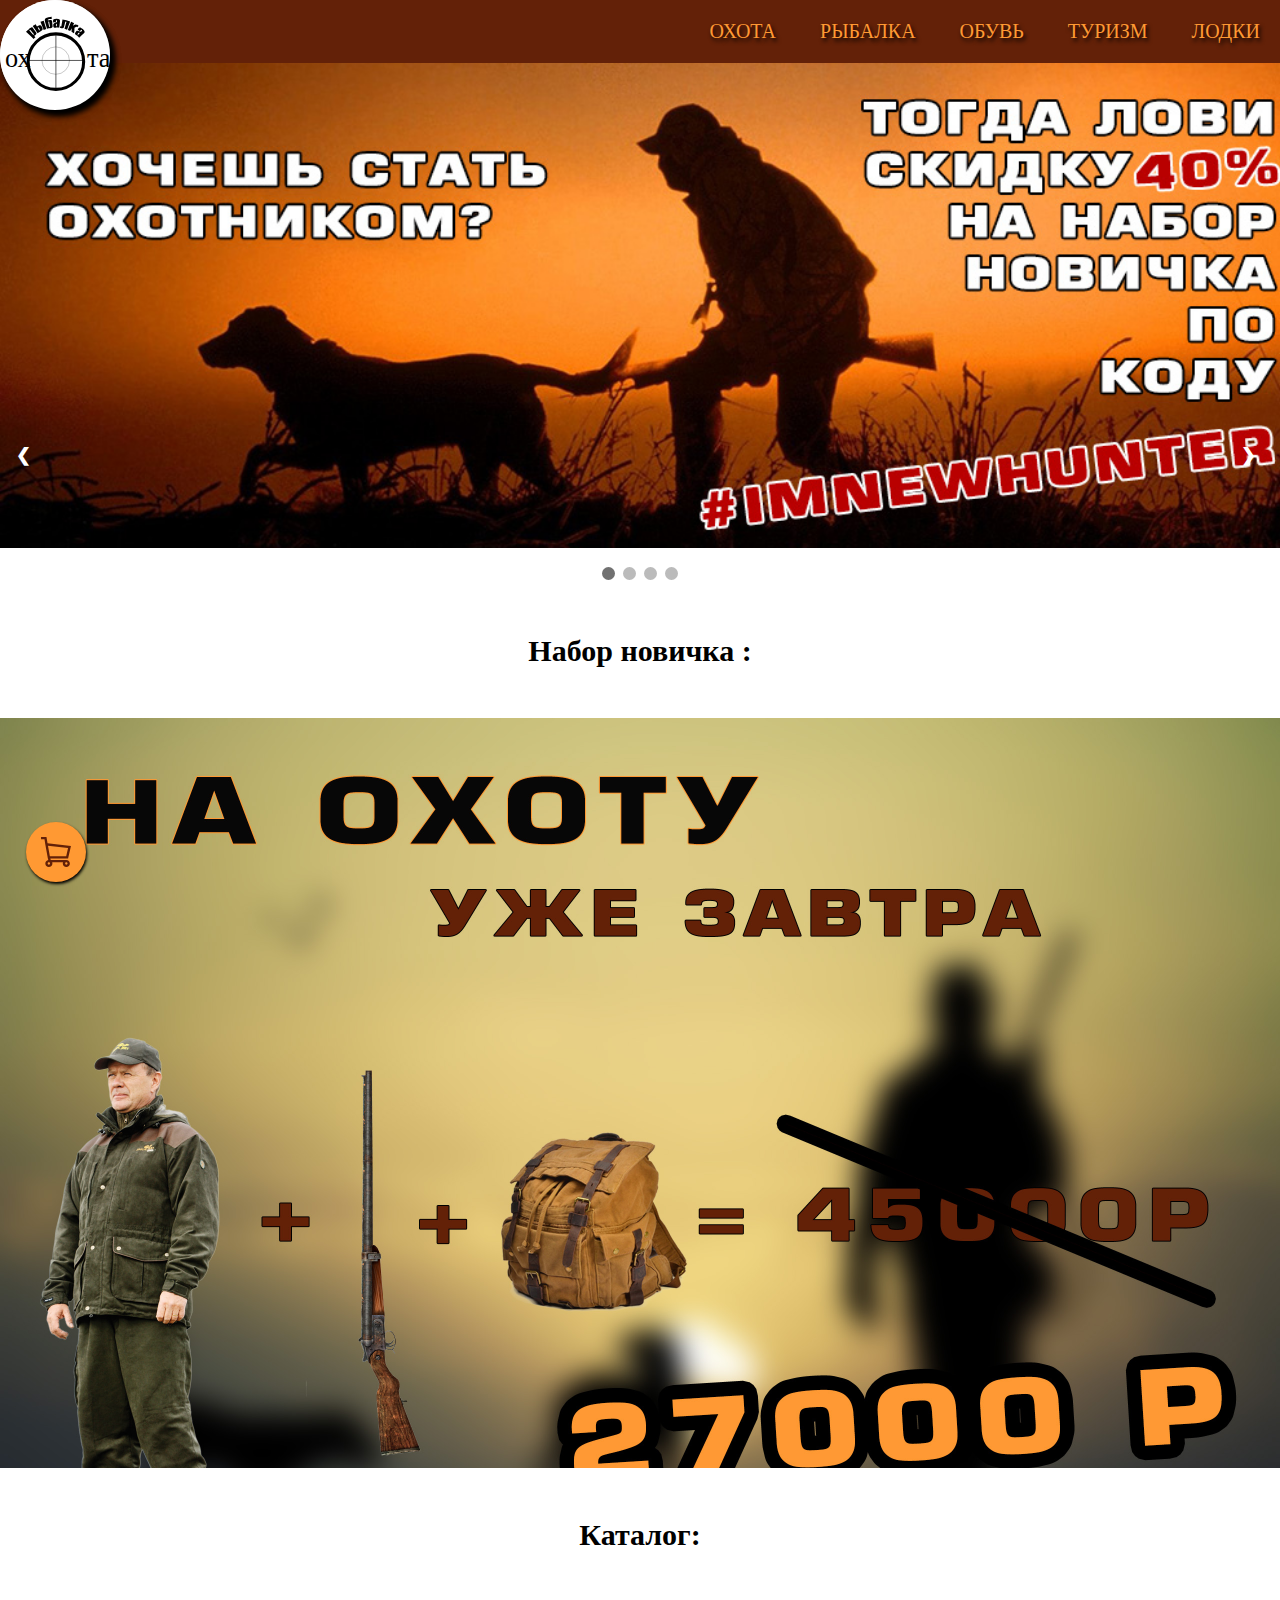
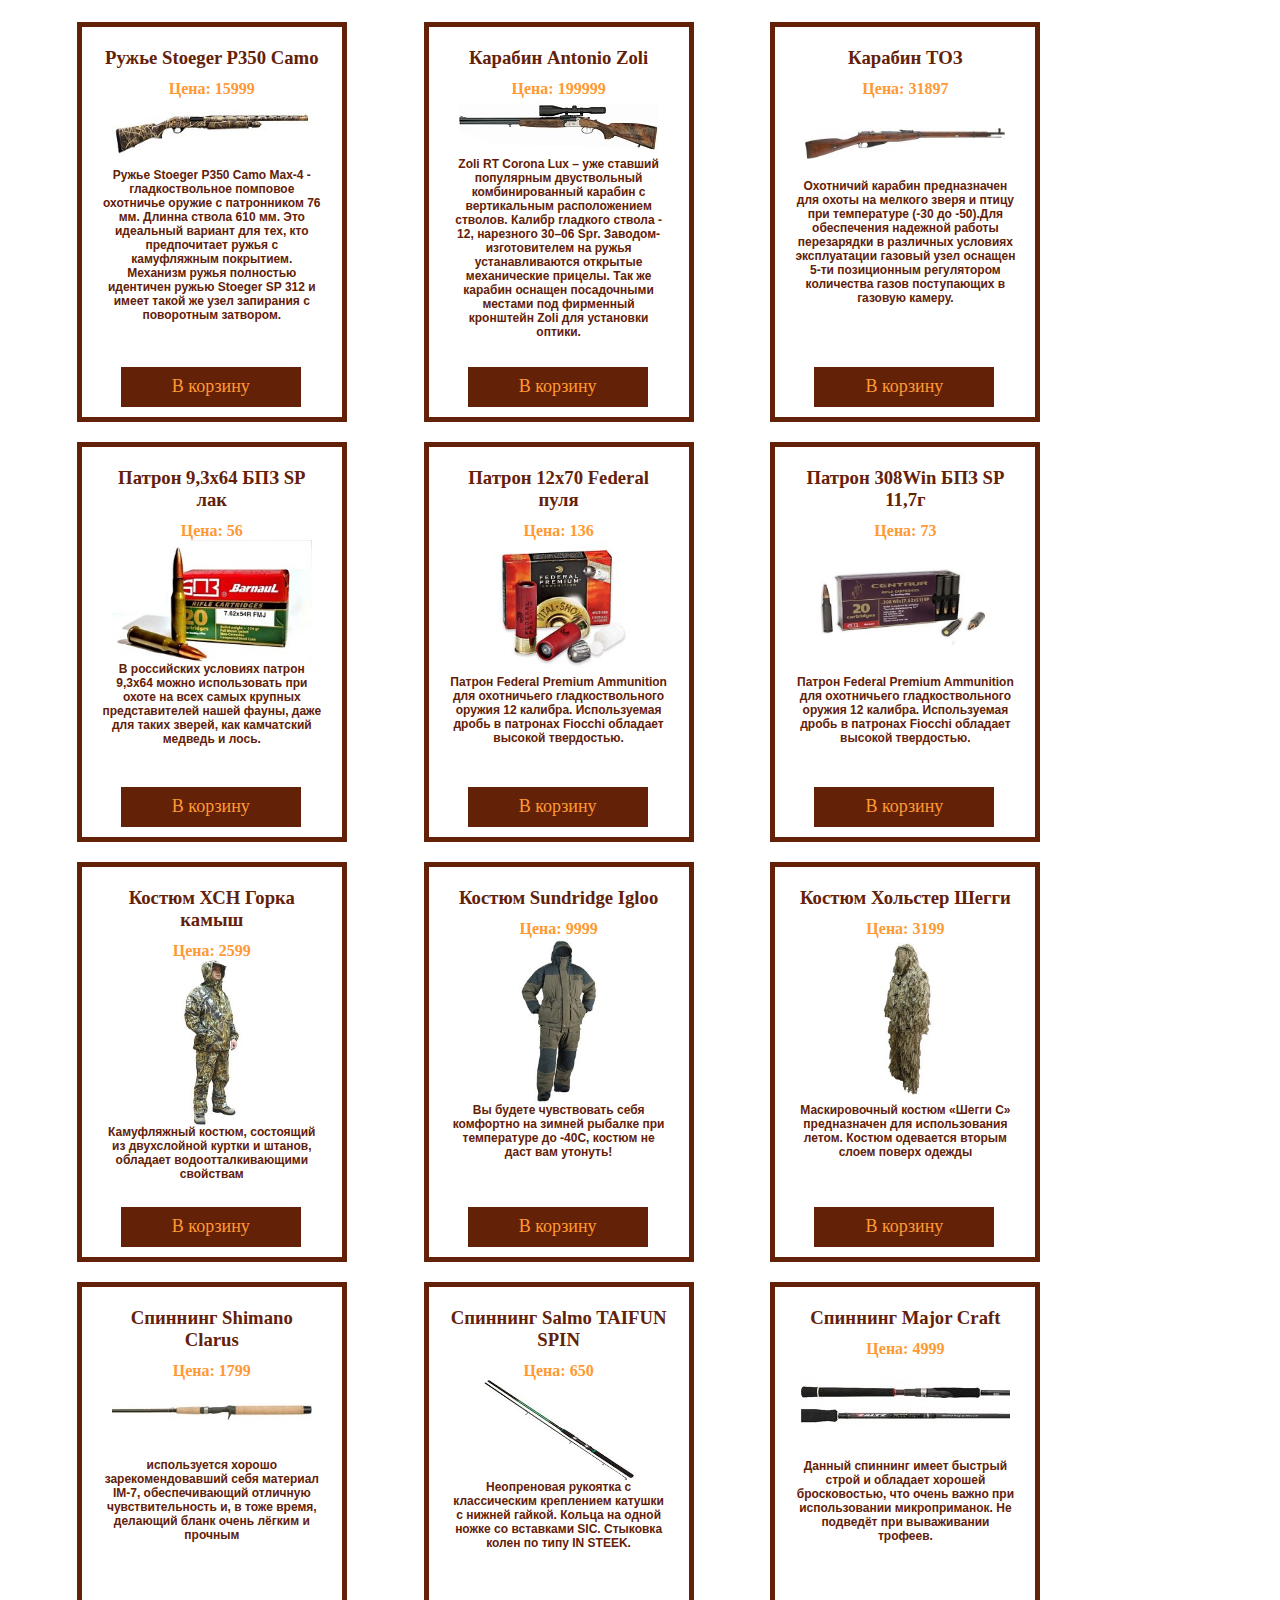
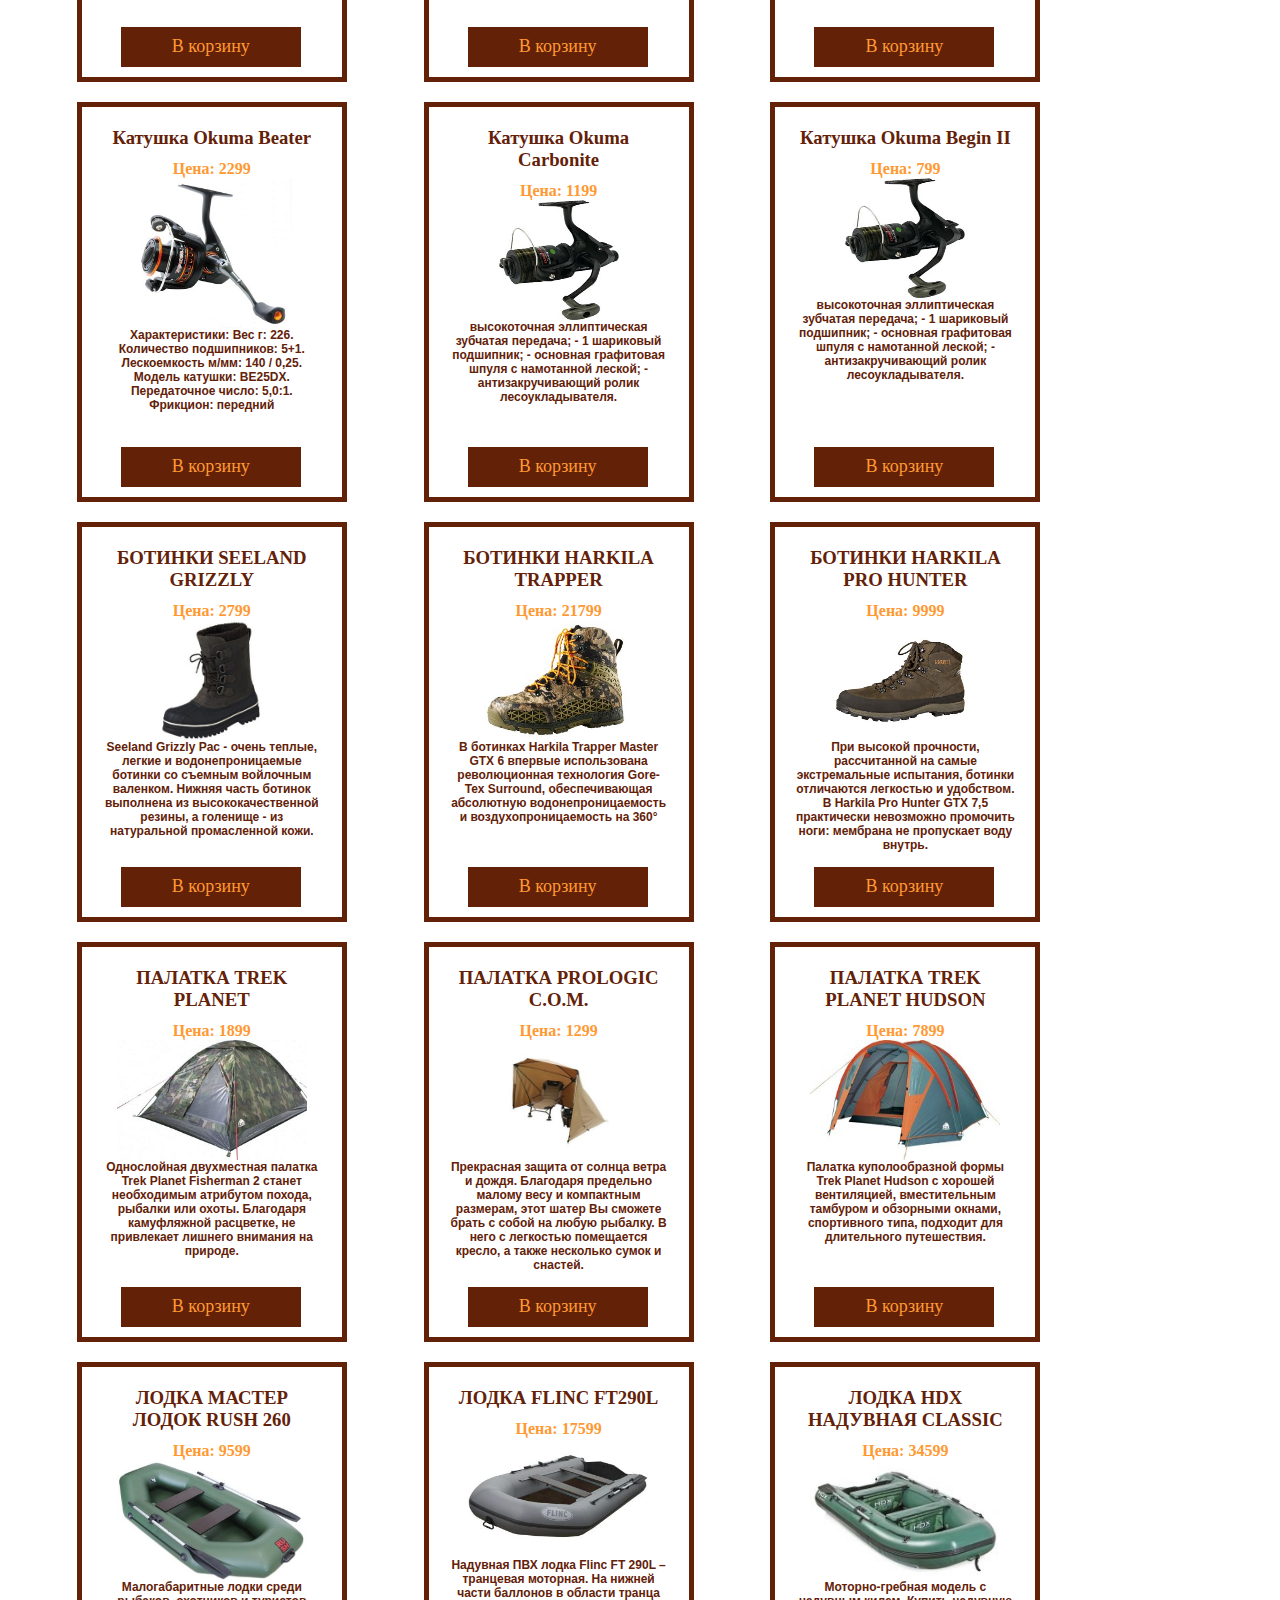
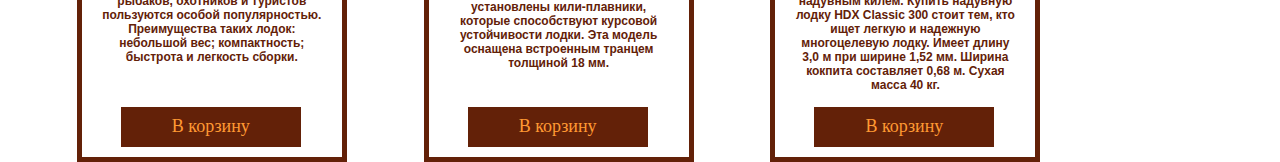
<file: index.html>
<html lang="ru">
	<head>

	<meta name="viewport" content="width=device-width, initial-scale=1.0" />
	<link rel="icon" type="image/png" href="images/111.png" />

			<title>Охота и Рыбалка</title>
			<meta charset="utf-8">
			<link rel="stylesheet" href="style.css">
			  <link href="http://allfont.ru/allfont.css?fonts=europe-bold" rel="stylesheet" type="text/css" />
<script>
$ ('document').ready(function() {

$ ('.menu-trigger').click(function() {
		$('nav li').slideToggle(500);
		});
	$ (window).resize(function() {
		if ($(window).width() > 500){
			$ ('nav ul').removeAttr('style');
		}
	});

});
		
</script>
	</head>
	<body>

		
			<nav>
			<img src="images/111.svg" alt="LOGO" width="140px" height="140px" class="figure">
				<a href="#" class="menu-trigger"><img src="images/111.svg" alt="LOGO" width="140px" height="140px" class="figure"></a>
			
			<ul>
				<li><a href="#hunt">Охота</a></li>
				<li><a href="#fish">Рыбалка</a></li>
				<li><a href="#boot">Обувь</a></li>
				<li><a href="#toor">Туризм</a></li>
				<li><a href="#lodka">Лодки</a></li>
					</ul>
			</nav>

		<div class="slidershow-container">
		<div class="mySlides fade">
			
			<img src="images/hunting_in_the_afternoon_1600x1200.jpg" style="width:100%">
		
		</div>
		
		<div class="mySlides fade">
			
			<img src="images/21bfd4.darzxy.8rpy.rs.ij1.jpg" style="width:100%">
		
		</div>
		<div class="mySlides fade">
			
			<img src="images/rybalka-na-rechke-2.jpg" style="width:100%">
		
		</div>

		<div class="mySlides fade">

			<img src="images/lukiiarbalety_2.jpg" style="width:100%">
		
		</div>
		
		<a onclick="plusSlides(-1)" class="prev">&#10094</a>
		<a onclick="plusSlides(1)" class="next">&#10095</a>
	</div>
	<br>
	<div style="text-align:center;">
		<span class="dot" onclick="currentSlide(1)"></span>
		<span class="dot" onclick="currentSlide(2)"></span>
		<span class="dot" onclick="currentSlide(3)"></span>
		<span class="dot" onclick="currentSlide(4)"></span>

	</div>
	<div class="korz">
		<a href="cart.html"> <img src="images/shopping-cart.svg" alt="korzina" width="30px" height="30px"></a>
	</div>

	<h2 class="h2-one">Набор новичка :</h2>
	<section class="one">
	</section>
	<section class="nabor">
		
	</section>
		<div id="sale">
			<div class="cart">
				
			</div>
		</div>	
		<h2 class="h2-one">Каталог:</h2>
	
		<main>
		<div id="mini-cart">
			<h3>Товаров в корзине</h3>
		</div>
			<div id="goods">
				<div class="card">
				
				</div>
			</div>
		</main>

		<script src="js/jquery-3.2.1.min.js"></script>
		<script src="js/main.js"></script>

	</body>
	<footer>
	<img src="images/111.svg" alt="LOGO" width="140px" height="140px" class="figure">
	</footer>
</html>
</file>
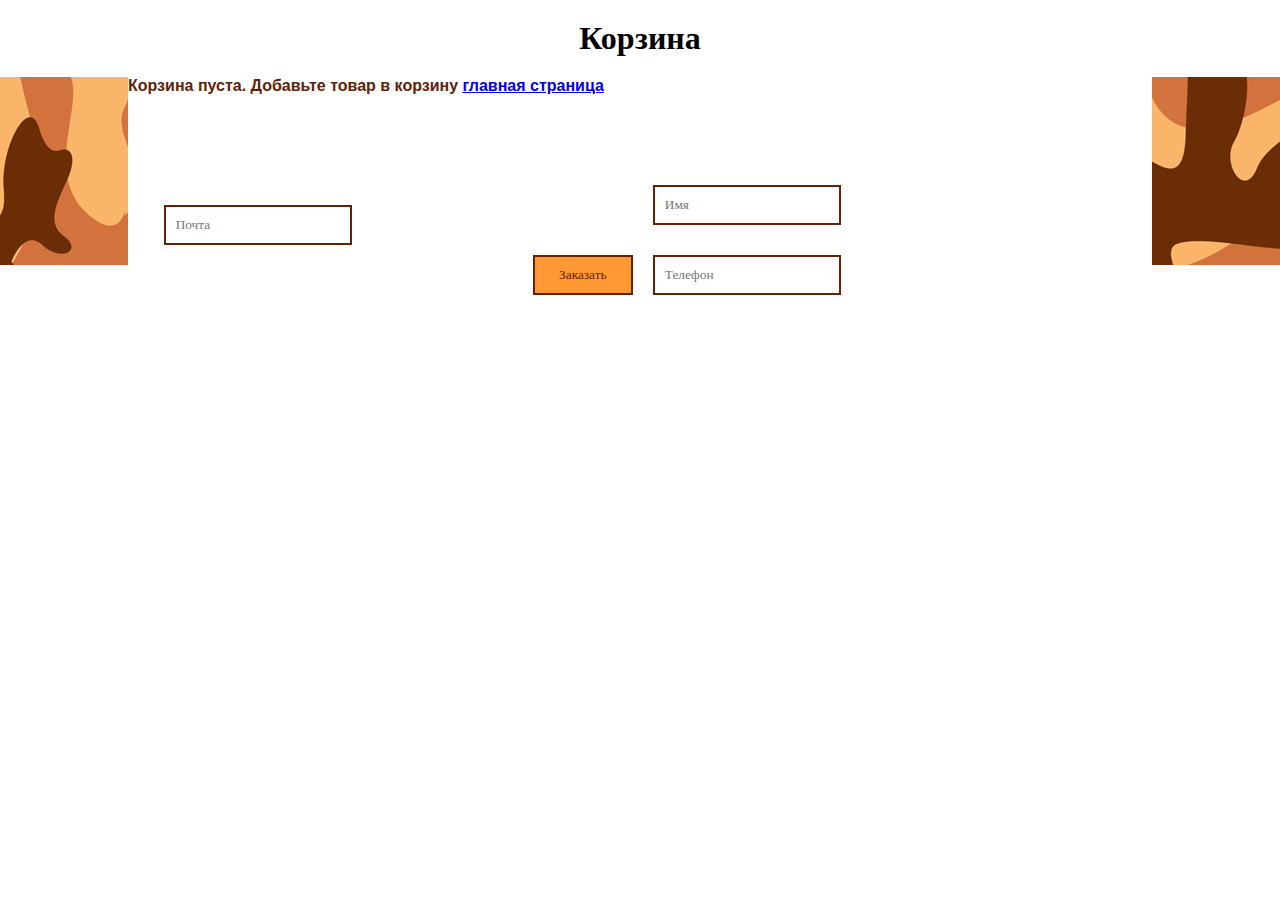
<file: cart.html>
<html lang="ru">
	<head>
			<title>Корзина</title>
			<meta charset="utf-8">
			<link rel="stylesheet" href="style.css">
			  <link href="http://allfont.ru/allfont.css?fonts=europe-bold" rel="stylesheet" type="text/css" />
	<style>
	.itog {
		text-align: center;
		font-size: 35px;
		font-family:'Europe Bold';
		color:  #ff9933;
	}
	.delete {
		border: 1px solid black;
		background: white;
		color: black;
		border-radius: 50%;
		width: 20px;
		height: 20px;

	}
	 main h1 {
	 	font-family: 'Europe Bold';
	 	text-align: center;
	 	background: white;
	 	margin-top: 20px;
	 	padding-bottom: 20px;

	 }
		#my-cart {
			width: 80%;
			margin-left: 10%;
			height: auto;
			font-family: arial;
			color: #632108;
			font-weight: bold;
			background: white;	
		}
		#my-cart img {
			float: left;
			margin-left: 10%;
		}
		#my-cart h3 {
			margin-left: 300px;
			margin-bottom: 30px;
		}
		#my-cart .sena {
			margin-left: 80%;
			color: #ff9933;
		}
		#my-cart .sena button {
			margin: 10px;
			border: 2px solid #632108;
			border-radius: 50%;
			color: white;
			font-size: 23px;
			width: 30px;
			height: 30px;
			background:#ff9933; 
		}
		#my-cart p {
			font-size: 22px;
			font-weight: bold;
		}
		.itog {
			width: 80%;
			margin-left: 10%;
			height: 50px;
			background: white;
		}
		main {
			background: url(images/camo-camouflage-army-texture-1157.jpg);
		}
		.email-field {
			width: 80%;
			margin-left: 10%;
			text-align: center;
			background: white;
			padding-top: 30px;
			padding-bottom: 30px;
			font-family: 'Europe Bold';
		}
		.email-field p {
			padding: 10px;
			font-family: 'Europe Bold';	
		
		}
		.email-field input {
		float: right;
		margin-right: 30%;
		padding: 10px;
		margin-bottom: 10px;
			border: 2px solid #632108;
			background:white; 
			color: #632108;
			font-family: 'Europe Bold';	
		}
		.email-field button {
			margin-right: 30%;
			float: right;	
			width: 100px;
			height: 40px;
			margin-bottom: 50px;
			border: 2px solid #632108;
			background:#ff9933; 
			color: #632108;
			font-family: 'Europe Bold';	
			margin-right: 20px;

		}

		@media screen and (max-width: 500px) {
 	#my-cart h3 {
 		margin: 70px;
 		width: 70%;
 		font-size: 25px;
 	}
 		#my-cart img {
 			width: 70%;
 		}
 		#my-cart .sena  {
 			margin-left: 35%;
 			margin-bottom: 30px;
 		}
 		#my-cart .sena p {
 			margin-left: 45%;
 		}
 		 .itog {
 			font-size: 25px;
 		}
 		.email-field input {
 			padding: 10px;
 			margin-bottom: 10px;
 		}
 	}
 		@media screen and (max-width: 400px) {
 			.email-field input {
 			margin-right: 15%;
 		}
 		} 

	</style>
	</head>
	<body>
		<main>
		<h1>Корзина</h1>
		<div id="my-cart"></div>
		<div class="itog">
		</div>
		<div class="email-field">
			<p><input type="text" id="ename" placeholder="Имя"></p>
			<p><input type="email" id="email" placeholder="Почта"></p>
			<p><input type="phone" id="ephone" placeholder="Телефон"></p>
			<button class="send-email">Заказать</button>
		</div>
		</main>

		<script src="js/jquery-3.2.1.min.js"></script>
		<script src="cart.js"></script>
	</body>
</html>
</file>
<file: style.css>
* {
	margin: 0;
	padding: 0;

}
.card {
	width: 220px;
	height: 350px;
	border: 5px solid #632108;
	margin-left:6%;
	margin-top: 20px;
	float: left;
	text-align: center;
	padding: 20px;
	color: #632108;
	font-family: 'Europe Bold';
	position: relative;

}
.card button {
	display: block;
	background: #632108;
	text-decoration: none; 
	border: none;
	color: #ff9933;
	width: 180px;
	height: 40;
	position: absolute;
	bottom: 10;
	left: 15%;
	font-family: 'Europe Bold';
	font-size: 18px;
}
nav {
text-align: right;
	width: 100%;
	background: #632108;
}
nav ul li {

	text-align: right;
	display: inline-block;
	font-size: 20px;
	font-family: 'Europe Bold';
	text-shadow: black 2px 3px 4px;
	text-transform: uppercase;
}
nav a {
	display: block;
	text-decoration: none;
	color: #ff9933;
	padding: 20px;
}
nav a:hover {
	background-color: rgba(0,0,0,.4);
}
.menu-trigger {
	text-align: center;
}

.figure {
	position: absolute;
	top: 0;
	left: 0;
	width: 110px;
	height: 110px;
	background: white;
	border-radius: 50%;
	box-shadow: black 4px 5px 6px;
	z-index: 10;
}

/*Слайдер*/
.slideshow-container{
	max-width: 1000px;
	margin: auto;
	position: relative;

}
.prev, .next{
	cursor: pointer;
	position: absolute;
	top: 50%;
	width: auto;
	margin-top: -22px;
	padding: 16px;
	color:white;
	font-weight: bold;
	font-size: 18px;
	transition: 0.6s ease;
	border-radius: 0 3px 3px 0;
}

.next{
	right: 8px;
	border-radius: 3px 0 0 3px;
}
.prev:hover, .next:hover{
	background-color: rgba(0,0,0,0.8);
}
.mySlides{
	text-align: center;
	max-height: 700px;
}
.text{
	color: #f2f2f2;
    font-size: 22px;
    padding: 8px 12px;
    position: relative;
    bottom: 90px;
}
.dot{
	cursor: pointer;
	height: 13px;
	width: 13px;
	margin: 0 2px;
	background-color: #bbb;
	border-radius: 50%;
	display: inline-block;
	transition: background-color:0.6s ease;

}
.active, .dot:hover{
	background-color: #717171;

}
.fade{
	-webkit-animation-name: fade;
	-webkit-animation-duration:1s;
	animation-name:fade;
	animation-duration:1s;
}
/*@-webkit-keyframes fade{
	0%{opacity:0.4;}
	100%{opacity:1;}
}*/
@keyframes fade{
	0%{opacity:0.4;}
	100%{opacity:1;}
}
/*после слайдера*/
#sale {
	width: 80%;
	margin: 2% 10% 2% 10%; 
	height: auto;
}
.imgtovar0001 {
	width: 200px;
	height: 70px;

}

.imgtovar0003 {
	width: 200px;
	margin-top: 30px;
	margin-bottom: 20px;

}
.imgtovar0004 {
	width: 200px;
	height: 122px;
}
.imgtovar0005 {
	width: 200px;
	height: 135px;

}
.imgtovar0006 {
	width: 200px;
	height: 135px;
}
.imgtovar0007 {
	width: 100px;
	height: 165px;
}
.imgtovar0008 {
	width: 130px;
	height: 165px;
}
.imgtovar0009 {
	width: 130px;
	height: 165px;
}
.imgtovar0010 {
	width: 200px;
}
.imgtovar0011 {
	width: 200px;
	height: 100px;
}
.imgtovar0013 {
	width: 160px;
	height: 150px;
}
.imgtovar0014 {
	width: 120px;
	height: 120px;
}
.imgtovar0015	 {
	width: 120px;
	height: 120px;
}
.imgtovar0016	 {
	width: 120px;
	height: 120px;
}
.imgtovar0017	 {
	width: 150px;
	height: 120px;
}
.imgtovar0018	 {
	width: 150px;
	height: 120px;
}
.imgtovar0019	 {
	width: 190px;
	height: 120px;
}
.imgtovar0020 {
	width: 100px;
	height: 120px;
}
.imgtovar0021	 {
	width: 190px;
	height: 120px;
}
.imgtovar0022	 {
	width: 190px;
	height: 120px;
}
.imgtovar0023	 {
	width: 190px;
	height: 120px;
}
.imgtovar0024	 {
	width: 190px;
	height: 120px;
}
.price {
	font-weight: bold;
	color: #ff9933;
	margin-top: 5%;
}
.h2-one {
	font-size: 30px;
	font-family: 'Europe Bold';
	font-weight: bold;
	text-align: center;
	margin: 50px;
}
.one {
	width: 100%;
	height:100%;
	background: url("images/People_Hunter_with_dogs_in_the_sun_1071301_.jpg") no-repeat;
	background-size: 100%;
}
.menu-trigger {
	display: none;
}

#mini-cart {
    position: fixed; /* Фиксированное положение */
    right: 10px; /* Расстояние от правого края окна браузера */
    bottom: 5%; /* Расстояние сверху */
    padding: 10px; /* Поля вокруг текста */ 
    background: white; /* Цвет фона */ 
    border: 3px solid #333; /* Параметры рамки */ 
    width: 200px;
    font-family: 'Europe Bold';
    max-height: 400px;
    display: none;
    z-index: 5;
    overflow: auto;
   }
 #mini-cart a {
 	text-decoration: none;
 	font-size: 20px;
 	color: #632108;
 	margin-left: 25%;
 	border: 2px solid black;
 	padding: 10px; 
 }
   .text {
    height: 1000px;
   }
   .description {
   	font-size: 12px;
   	font-family: arial;
   }
   .delete {
   	border: none;
   	color white;
   }
 	.ix {
 		border: 1px solid black;
		border-radius: 50%;
		background: white;
		width: 20px;
		height: 20px;
		margin-bottom: 20px;
 	}
	.korz {
		position: fixed;
		bottom: 2%;
		padding: 15px;
		left: 2%;
		width: 30px;
		height: 30px;
		z-index: 999;
		border-radius: 50%;
		background: #ff9933;
	 box-shadow: black 1px 2px 3px;
	}

 @media screen and (min-width: 800px){
 	.figure {
 		display: block;
 	}
 	.one {
 		height: 750px;
 	}
 }
 @media screen and (max-width: 800px){

 	nav ul li {
 		display: block;
 		text-align: center;
 	}
 	nav a {
 		border-bottom: 1px solid rgba(0,0,0,.2);
 	}
 	.menu-trigger {
 		display: block;
 		text-align: center;
 		 font-family: 'Europe Bold';
 	}
 	nav ul {
		display: none;
 	}
	.prev,.next {
		display: none;
	}
	.figure {
		width: 50px;
		height: 50px;
		position: absolute;
		top: 0;
		left: 50%;
		-webkit-transform: translate(-50%);
	-moz-transform: translate(-50%);
	}
 }
</file>
